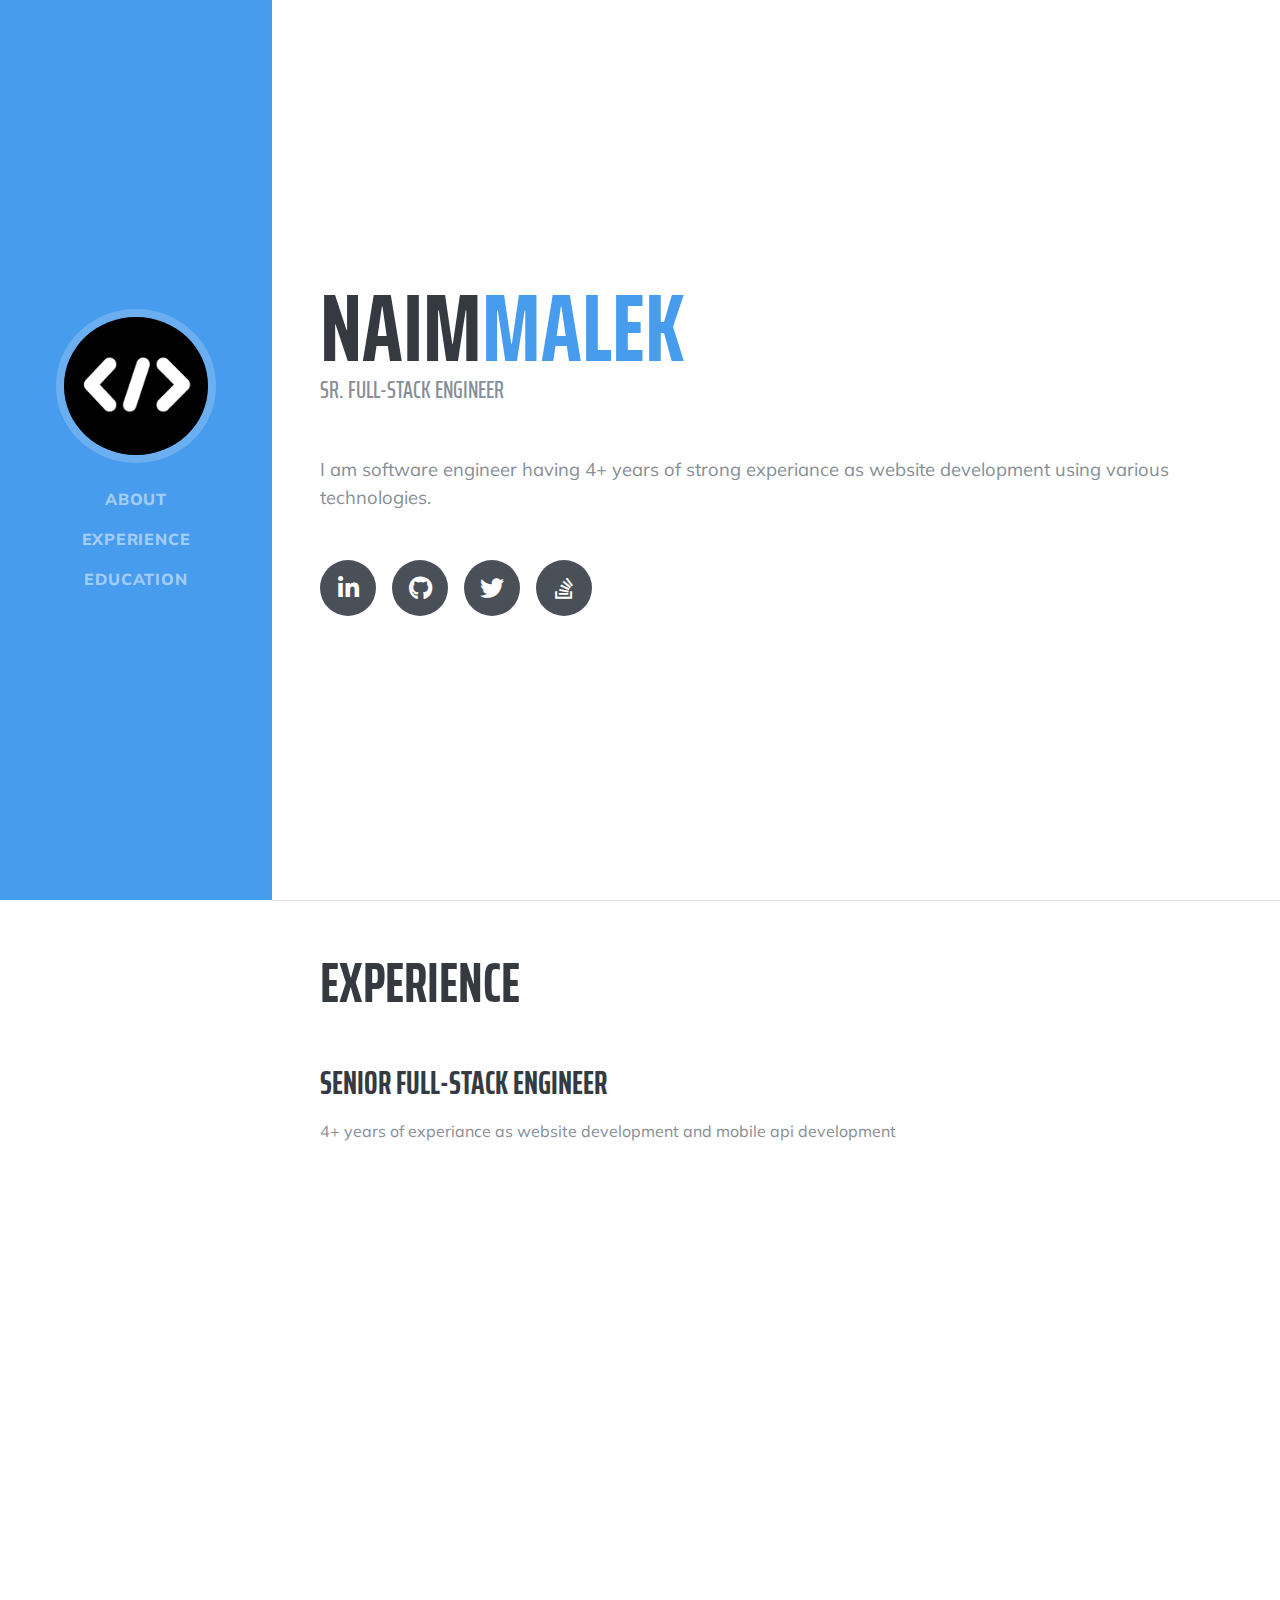
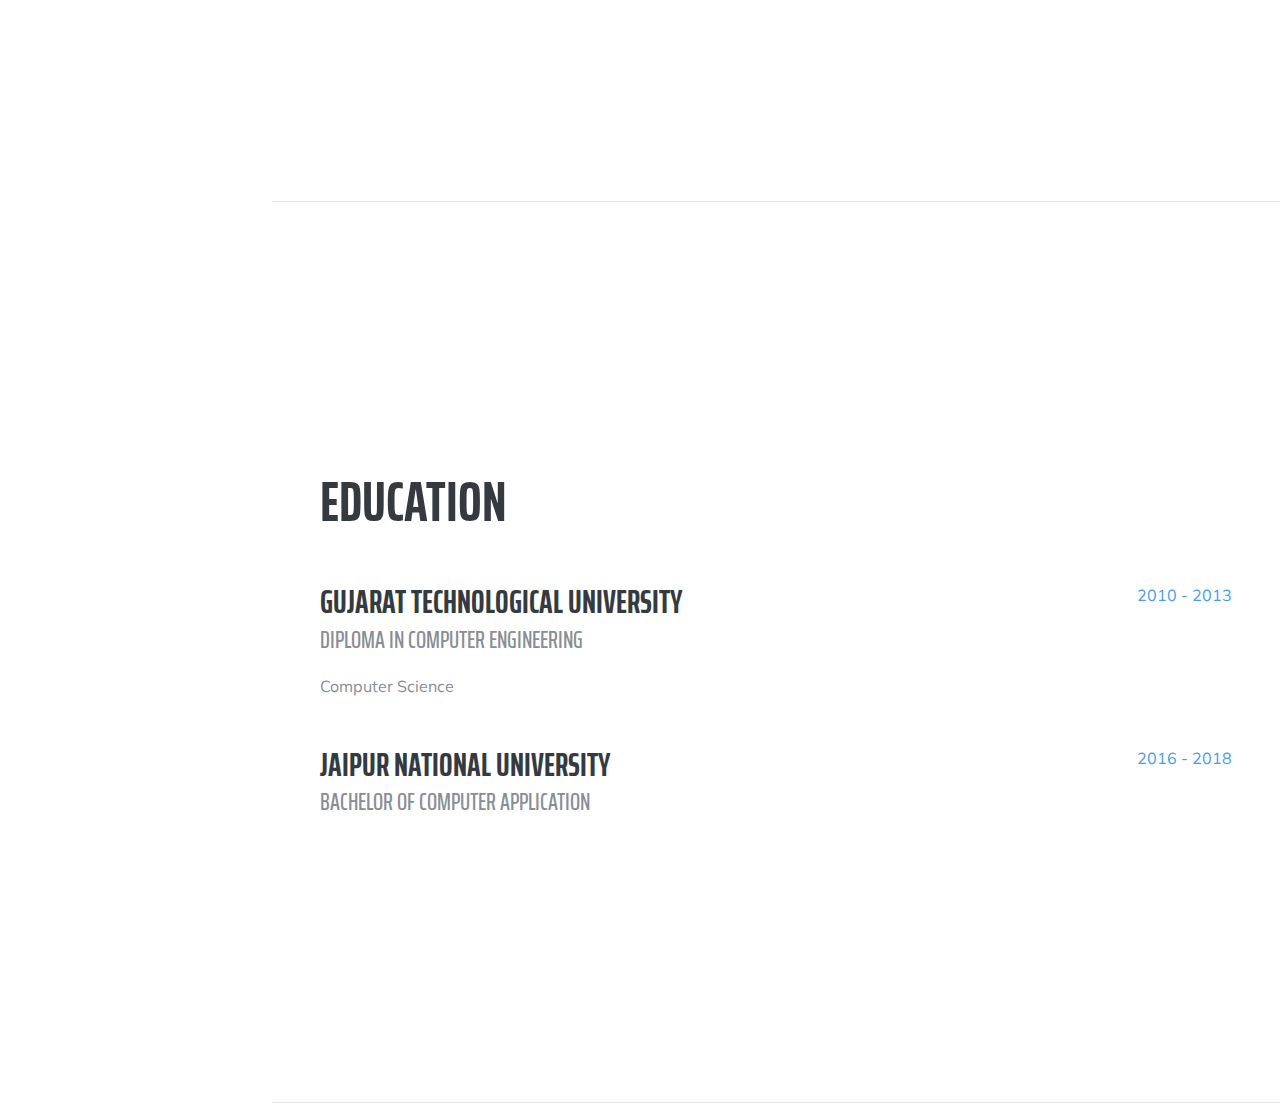
<file: index.html>
<!doctype html><html lang="en"><head><meta charset="utf-8"><meta name="description" content="Naim Malek Sr. Full-Stack Engineer"/><meta name="keywords" content="naim, malek, naim malek, php developer, web scraper, scrapy, naim ahmedabad, india, web scraper indian, naim malek linkedin, naim linkedin profile, profile naim"/><meta name="author" content="Naim Malek"><meta http-equiv="X-UA-Compatible" content="ie=edge"><meta name="theme-color" content="#479cee"><meta name="twitter:card" content="summary"><meta name="twitter:site" content="@naimmalek786"><meta name="twitter:title" content="Naim Malek | Profile"><meta name="twitter:description" content="Naim Malek Profile"><meta name="twitter:url" content="https://naimmalek.github.io/"><meta name="twitter:creator" content="@naimmalek786"><meta name="twitter:image" content="https://naimmalek.github.io/assets/img/profile.png"><meta property="og:title" content="Naim Malek"/><meta property="og:type" content="article"/><meta property="og:url" content="https://naimmalek.github.io/"/><meta property="og:image" content="https://naimmalek.github.io/assets/img/profile.png"/><meta property="og:description" content="Naim Malek Profile"/><meta property="og:site_name" content="Naim Malek"/><title>Naim Malek - Sr. Full-Stack Engineer</title><base href="/"><meta name="viewport" content="width=device-width,initial-scale=1"><link rel="icon" type="image/x-icon" href="/favicon.ico"><link rel="apple-touch-icon" href="https://naimmalek.github.io/assets/img/profile.png"/><link href="https://fonts.googleapis.com/css?family=Saira+Extra+Condensed:500,700" rel="stylesheet"><link href="https://fonts.googleapis.com/css?family=Muli:400,400i,800,800i" rel="stylesheet"><link href="/assets/style.css" rel="stylesheet"><link href="/assets/bootstrap/css/bootstrap.min.css" rel="stylesheet"><link href="/assets/fontawesome-free/css/all.min.css" rel="stylesheet"><link href="/assets/css/resume.min.css" rel="stylesheet"><script src="/assets/jquery/jquery.min.js"></script><script src="/assets/bootstrap/js/bootstrap.bundle.min.js"></script><script src="/assets/jquery-easing/jquery.easing.min.js"></script><script src="/assets/js/resume.js"></script></head><body id="page-top"><noscript>You need to enable JavaScript to run this app.</noscript><div id="root"></div><script async src="https://www.googletagmanager.com/gtag/js?id=UA-121867137-1"></script><script>function gtag(){dataLayer.push(arguments)}window.dataLayer=window.dataLayer||[],gtag("js",new Date),gtag("config","UA-121867137-1")</script><script>!function(e){function r(r){for(var n,a,i=r[0],c=r[1],l=r[2],s=0,p=[];s<i.length;s++)a=i[s],Object.prototype.hasOwnProperty.call(o,a)&&o[a]&&p.push(o[a][0]),o[a]=0;for(n in c)Object.prototype.hasOwnProperty.call(c,n)&&(e[n]=c[n]);for(f&&f(r);p.length;)p.shift()();return u.push.apply(u,l||[]),t()}function t(){for(var e,r=0;r<u.length;r++){for(var t=u[r],n=!0,i=1;i<t.length;i++){var c=t[i];0!==o[c]&&(n=!1)}n&&(u.splice(r--,1),e=a(a.s=t[0]))}return e}var n={},o={1:0},u=[];function a(r){if(n[r])return n[r].exports;var t=n[r]={i:r,l:!1,exports:{}};return e[r].call(t.exports,t,t.exports,a),t.l=!0,t.exports}a.e=function(e){var r=[],t=o[e];if(0!==t)if(t)r.push(t[2]);else{var n=new Promise((function(r,n){t=o[e]=[r,n]}));r.push(t[2]=n);var u,i=document.createElement("script");i.charset="utf-8",i.timeout=120,a.nc&&i.setAttribute("nonce",a.nc),i.src=function(e){return a.p+"static/js/"+({}[e]||e)+"."+{3:"fc1ca7a5"}[e]+".chunk.js"}(e);var c=new Error;u=function(r){i.onerror=i.onload=null,clearTimeout(l);var t=o[e];if(0!==t){if(t){var n=r&&("load"===r.type?"missing":r.type),u=r&&r.target&&r.target.src;c.message="Loading chunk "+e+" failed.\n("+n+": "+u+")",c.name="ChunkLoadError",c.type=n,c.request=u,t[1](c)}o[e]=void 0}};var l=setTimeout((function(){u({type:"timeout",target:i})}),12e4);i.onerror=i.onload=u,document.head.appendChild(i)}return Promise.all(r)},a.m=e,a.c=n,a.d=function(e,r,t){a.o(e,r)||Object.defineProperty(e,r,{enumerable:!0,get:t})},a.r=function(e){"undefined"!=typeof Symbol&&Symbol.toStringTag&&Object.defineProperty(e,Symbol.toStringTag,{value:"Module"}),Object.defineProperty(e,"__esModule",{value:!0})},a.t=function(e,r){if(1&r&&(e=a(e)),8&r)return e;if(4&r&&"object"==typeof e&&e&&e.__esModule)return e;var t=Object.create(null);if(a.r(t),Object.defineProperty(t,"default",{enumerable:!0,value:e}),2&r&&"string"!=typeof e)for(var n in e)a.d(t,n,function(r){return e[r]}.bind(null,n));return t},a.n=function(e){var r=e&&e.__esModule?function(){return e.default}:function(){return e};return a.d(r,"a",r),r},a.o=function(e,r){return Object.prototype.hasOwnProperty.call(e,r)},a.p="/",a.oe=function(e){throw console.error(e),e};var i=this.webpackJsonpnaimmalek=this.webpackJsonpnaimmalek||[],c=i.push.bind(i);i.push=r,i=i.slice();for(var l=0;l<i.length;l++)r(i[l]);var f=c;t()}([])</script><script src="/static/js/2.df81a2d0.chunk.js"></script><script src="/static/js/main.7c52f3e6.chunk.js"></script></body></html>
</file>
<file: assets/style.css>
/*!
 * Start Bootstrap - Resume v5.0.8 (https://startbootstrap.com/template-overviews/resume)
 * Copyright 2013-2019 Start Bootstrap
 * Licensed under MIT (https://github.com/BlackrockDigital/startbootstrap-resume/blob/master/LICENSE)
 */body{font-family:Muli,-apple-system,BlinkMacSystemFont,'Segoe UI',Roboto,'Helvetica Neue',Arial,sans-serif,'Apple Color Emoji','Segoe UI Emoji','Segoe UI Symbol','Noto Color Emoji';padding-top:54px;color:#868e96}@media (min-width:992px){body{padding-top:0;padding-left:17rem}}h1,h2,h3,h4,h5,h6{font-family:'Saira Extra Condensed',-apple-system,BlinkMacSystemFont,'Segoe UI',Roboto,'Helvetica Neue',Arial,sans-serif,'Apple Color Emoji','Segoe UI Emoji','Segoe UI Symbol','Noto Color Emoji';font-weight:700;text-transform:uppercase;color:#343a40}h1{font-size:6rem;line-height:5.5rem}h2{font-size:3.5rem}h3{font-size:2rem}p.lead{font-size:1.15rem;font-weight:400}.subheading{text-transform:uppercase;font-weight:500;font-family:'Saira Extra Condensed',-apple-system,BlinkMacSystemFont,'Segoe UI',Roboto,'Helvetica Neue',Arial,sans-serif,'Apple Color Emoji','Segoe UI Emoji','Segoe UI Symbol','Noto Color Emoji';font-size:1.5rem}.social-icons a{display:inline-block;height:3.5rem;width:3.5rem;background-color:#495057;color:#fff!important;border-radius:100%;text-align:center;font-size:1.5rem;line-height:3.5rem;margin-right:1rem}.social-icons a:last-child{margin-right:0}.social-icons a:hover{background-color:#479cee}.dev-icons{font-size:3rem}.dev-icons .list-inline-item i:hover{color:#479cee}#sideNav .navbar-nav .nav-item .nav-link{font-weight:800;letter-spacing:.05rem;text-transform:uppercase}#sideNav .navbar-toggler:focus{outline-color:#d48a6e}@media (min-width:992px){#sideNav{text-align:center;position:fixed;top:0;left:0;display:flex;flex-direction:column;width:17rem;height:100vh}#sideNav .navbar-brand{display:flex;margin:auto auto 0;padding:.5rem}#sideNav .navbar-brand .img-profile{max-width:10rem;max-height:10rem;border:.5rem solid rgba(255,255,255,.2)}#sideNav .navbar-collapse{display:flex;align-items:flex-start;flex-grow:0;width:100%;margin-bottom:auto}#sideNav .navbar-collapse .navbar-nav{flex-direction:column;width:100%}#sideNav .navbar-collapse .navbar-nav .nav-item{display:block}#sideNav .navbar-collapse .navbar-nav .nav-item .nav-link{display:block}}section.resume-section{padding-top:5rem!important;padding-bottom:5rem!important;max-width:75rem}section.resume-section .resume-item .resume-date{min-width:none}@media (min-width:768px){section.resume-section{min-height:100vh}section.resume-section .resume-item .resume-date{min-width:18rem}}@media (min-width:992px){section.resume-section{padding-top:3rem!important;padding-bottom:3rem!important}}.bg-primary{background-color:#479cee!important}.text-primary{color:#479cee!important}a{color:#479cee}a:active,a:focus,a:hover{color:#824027}
</file>
<file: assets/css/resume.min.css>
/*!
 * Start Bootstrap - Resume v5.0.8 (https://startbootstrap.com/template-overviews/resume)
 * Copyright 2013-2019 Start Bootstrap
 * Licensed under MIT (https://github.com/BlackrockDigital/startbootstrap-resume/blob/master/LICENSE)
 */body{font-family:Muli,-apple-system,BlinkMacSystemFont,'Segoe UI',Roboto,'Helvetica Neue',Arial,sans-serif,'Apple Color Emoji','Segoe UI Emoji','Segoe UI Symbol','Noto Color Emoji';padding-top:54px;color:#868e96}@media (min-width:992px){body{padding-top:0;padding-left:17rem}}h1,h2,h3,h4,h5,h6{font-family:'Saira Extra Condensed',-apple-system,BlinkMacSystemFont,'Segoe UI',Roboto,'Helvetica Neue',Arial,sans-serif,'Apple Color Emoji','Segoe UI Emoji','Segoe UI Symbol','Noto Color Emoji';font-weight:700;text-transform:uppercase;color:#343a40}h1{font-size:6rem;line-height:5.5rem}h2{font-size:3.5rem}h3{font-size:2rem}p.lead{font-size:1.15rem;font-weight:400}.subheading{text-transform:uppercase;font-weight:500;font-family:'Saira Extra Condensed',-apple-system,BlinkMacSystemFont,'Segoe UI',Roboto,'Helvetica Neue',Arial,sans-serif,'Apple Color Emoji','Segoe UI Emoji','Segoe UI Symbol','Noto Color Emoji';font-size:1.5rem}.social-icons a{display:inline-block;height:3.5rem;width:3.5rem;background-color:#495057;color:#fff!important;border-radius:100%;text-align:center;font-size:1.5rem;line-height:3.5rem;margin-right:1rem}.social-icons a:last-child{margin-right:0}.social-icons a:hover{background-color:#479cee}.dev-icons{font-size:3rem}.dev-icons .list-inline-item i:hover{color:#479cee}#sideNav .navbar-nav .nav-item .nav-link{font-weight:800;letter-spacing:.05rem;text-transform:uppercase}#sideNav .navbar-toggler:focus{outline-color:#d48a6e}@media (min-width:992px){#sideNav{text-align:center;position:fixed;top:0;left:0;display:flex;flex-direction:column;width:17rem;height:100vh}#sideNav .navbar-brand{display:flex;margin:auto auto 0;padding:.5rem}#sideNav .navbar-brand .img-profile{max-width:10rem;max-height:10rem;border:.5rem solid rgba(255,255,255,.2)}#sideNav .navbar-collapse{display:flex;align-items:flex-start;flex-grow:0;width:100%;margin-bottom:auto}#sideNav .navbar-collapse .navbar-nav{flex-direction:column;width:100%}#sideNav .navbar-collapse .navbar-nav .nav-item{display:block}#sideNav .navbar-collapse .navbar-nav .nav-item .nav-link{display:block}}section.resume-section{padding-top:5rem!important;padding-bottom:5rem!important;max-width:75rem}section.resume-section .resume-item .resume-date{min-width:none}@media (min-width:768px){section.resume-section{min-height:100vh}section.resume-section .resume-item .resume-date{min-width:18rem}}@media (min-width:992px){section.resume-section{padding-top:3rem!important;padding-bottom:3rem!important}}.bg-primary{background-color:#479cee!important}.text-primary{color:#479cee!important}a{color:#479cee}a:active,a:focus,a:hover{color:#824027}
</file>
